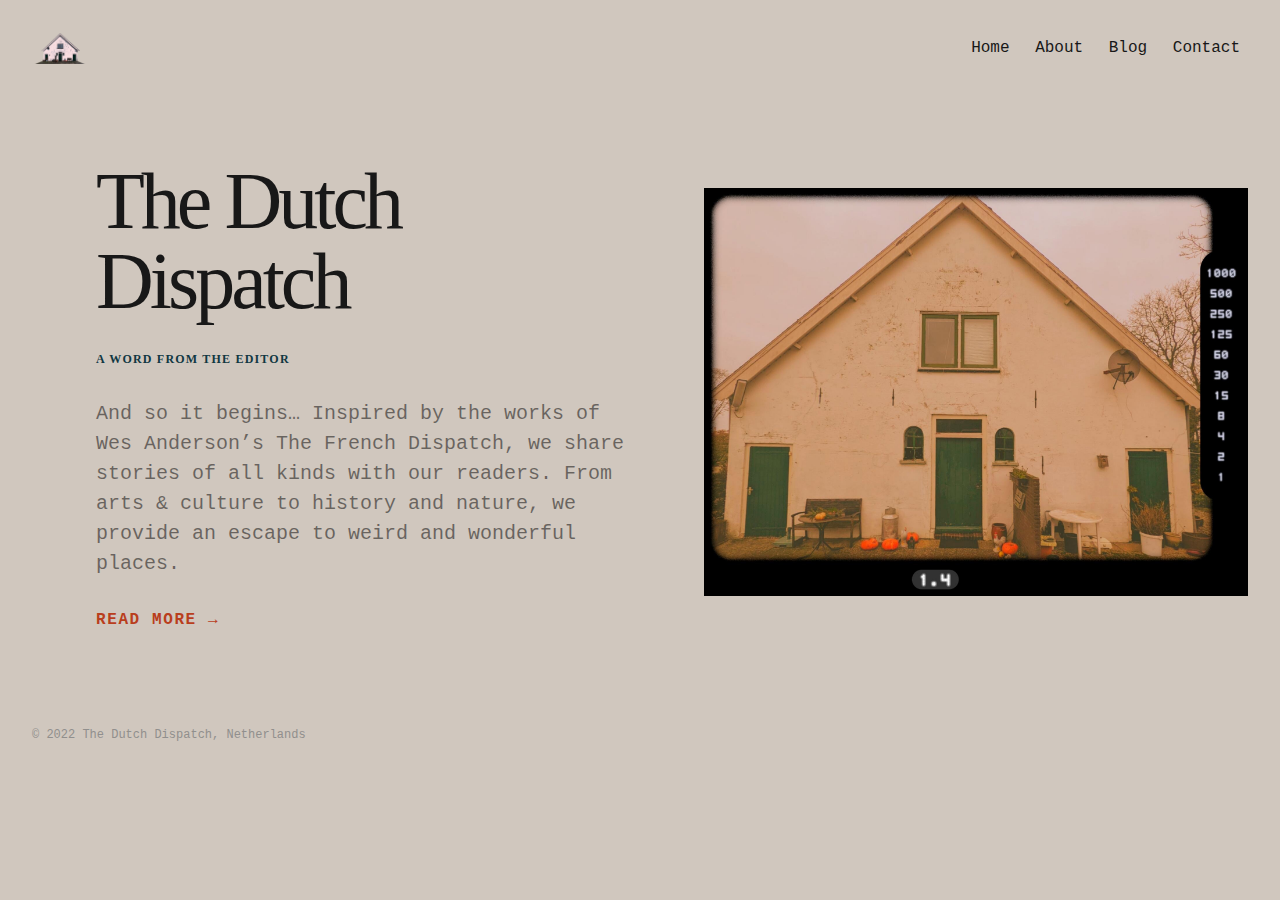
<file: index.html>
<!doctype html><html lang=en dir=ltr><head>
<meta name=generator content="Hugo 0.91.2">
<meta charset=utf-8>
<meta http-equiv=x-ua-compatible content="IE=edge,chrome=1">
<meta name=viewport content="width=device-width,initial-scale=1,shrink-to-fit=no">
<title>The Dutch Dispatch</title>
<meta name=description content="And so it begins... Inspired by the works of Wes Anderson's The French Dispatch, we share stories of all kinds with our readers. From arts & culture to history and nature, we provide an escape to weird and wonderful places.">
<meta property="og:title" content="The Dutch Dispatch">
<meta property="og:description" content="And so it begins... Inspired by the works of Wes Anderson's The French Dispatch, we share stories of all kinds with our readers. From arts & culture to history and nature, we provide an escape to weird and wonderful places.">
<meta property="og:type" content="website">
<meta property="og:url" content="/"><meta property="og:image" content="/img/home.jpeg">
<meta itemprop=name content="The Dutch Dispatch">
<meta itemprop=description content="And so it begins... Inspired by the works of Wes Anderson's The French Dispatch, we share stories of all kinds with our readers. From arts & culture to history and nature, we provide an escape to weird and wonderful places.">
<meta name=twitter:card content="summary_large_image">
<meta name=twitter:image content="/img/home.jpeg">
<meta name=twitter:title content="The Dutch Dispatch">
<meta name=twitter:description content="And so it begins... Inspired by the works of Wes Anderson's The French Dispatch, we share stories of all kinds with our readers. From arts & culture to history and nature, we provide an escape to weird and wonderful places.">
<meta name=twitter:site content="@dutchdispatch"><!--[if IE]><script src=//html5shiv.googlecode.com/svn/trunk/html5.js></script><![endif]-->
<link rel="shortcut icon" href="/img/favicon.ico?v=0" type=image/x-icon>
<link rel=icon href="/img/favicon.ico?v=0" type=image/x-icon>
<link rel=alternate type=application/rss+xml href=/index.xml title="The Dutch Dispatch">
<link rel=stylesheet href=/style.main.min.61b370cd4578bde4e82631aaf1d2ca634c3b2358a793ea593c5e6429d26a1043.css media=screen>
</head>
<body>
<div class="grid-container home"><header class="site-header pa4 bb b--transparent" role=banner>
<nav class="site-nav db dt-l w-100" role=nav>
<a class="site-brand db dtc-l v-mid link no-underline w-100 w-33-l tc tl-l" href=/ title=Home>
<img src=/img/house.png class="dib db-l h2 w-auto" alt="The Dutch Dispatch">
</a>
<div class="site-links db dtc-l v-mid w-100 w-47-l tc tr-l mt3 mt0-l">
<a class="link f6 f5-l dib pv1 ph2" href=/ title="Home Page">Home</a>
<a class="link f6 f5-l dib pv1 ph2" href=/about/ title="About Blogophonic">About</a>
<a class="link f6 f5-l dib pv1 ph2" href=/blog/ title=Blog>Blog</a>
<a class="link f6 f5-l dib pv1 ph2" href=/contact/ title="Contact Form">Contact</a>
</div>
</nav>
</header>
<main class="page-main pa4" role=main>
<section class="page-content mw9 center">
<div class="flex-l items-center">
<div class="mh5-l w-50-l">
<h1 class="f2 f1-m f-subheadline-l fw5-ns mv4 lh-solid tracked-tight">The Dutch Dispatch</h1>
<h2 class="f7 fw7 measure mv0 ttu tracked">A word from the editor</h2>
<p class="f4 measure mv4 lh-copy black-50">And so it begins&mldr; Inspired by the works of Wes Anderson&rsquo;s The French Dispatch, we share stories of all kinds with our readers. From arts & culture to history and nature, we provide an escape to weird and wonderful places.</p>
<a class="action text" href=/about>Read More &rarr;</a>
</div>
<div class="tr w-50-l">
<img class="mv0 w-70-m" src=img/home.jpeg>
</div>
</div>
</section>
</main>
<footer class="site-footer pa4 bt b--transparent" role=contentinfo>
<nav class="db dt-l w-100">
<p class="site-copyright f7 db dtc-l v-mid w-100 w-33-l tc tl-l pv2 pv0-l mv0 lh-copy">
&copy; 2022 The Dutch Dispatch, Netherlands
<br>
</p>
<div class="site-links f6 db dtc-l v-mid w-100 w-67-l tc tr-l pv2 pv0-l mv0">
</div>
</nav>
</footer>
</div>
</body>
</html>
</file>
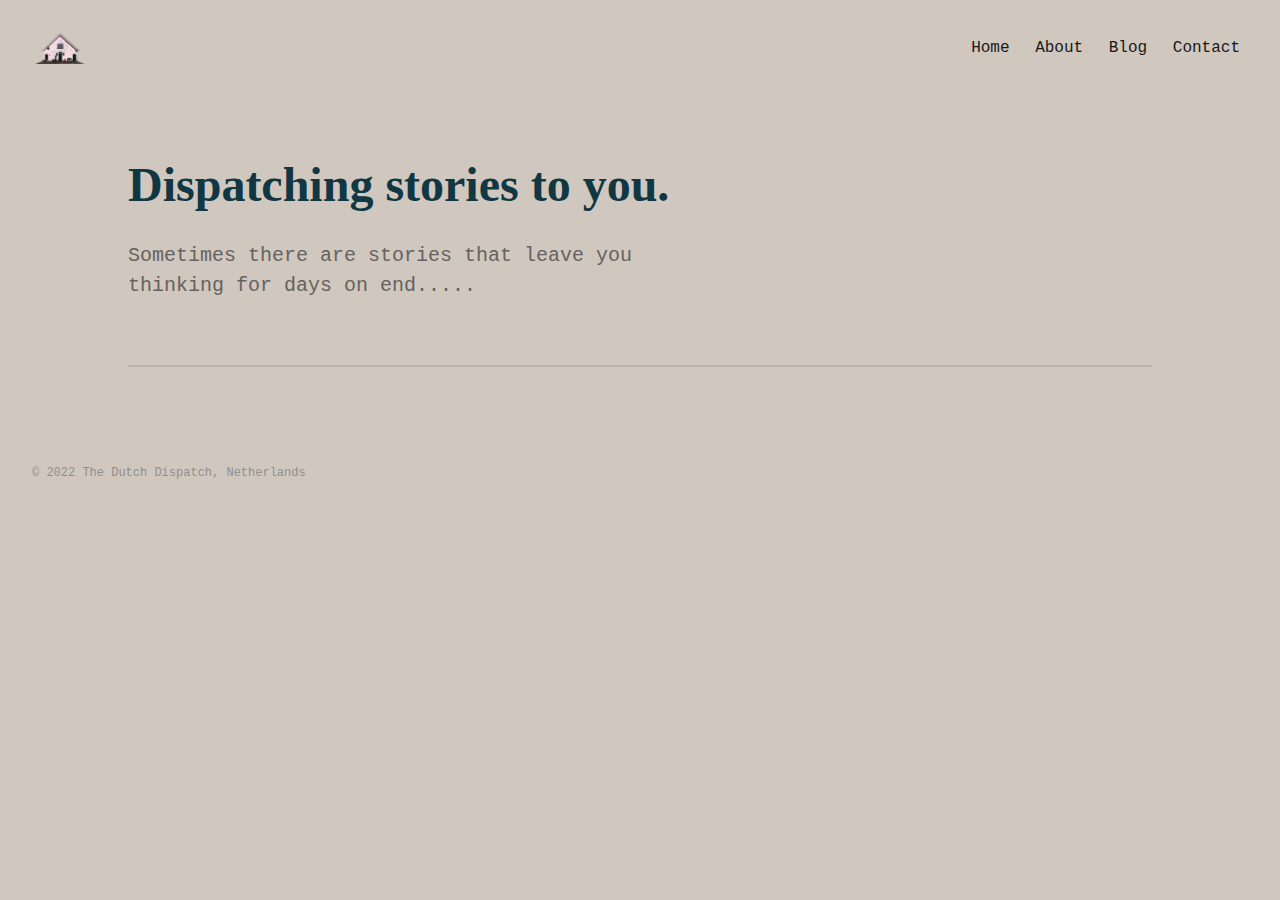
<file: about/index.html>
<!doctype html><html lang=en dir=ltr><head>
<meta charset=utf-8>
<meta http-equiv=x-ua-compatible content="IE=edge,chrome=1">
<meta name=viewport content="width=device-width,initial-scale=1,shrink-to-fit=no">
<title>About | The Dutch Dispatch</title>
<meta name=description content="A blog template for Hugo developed by Formspree and available for free.">
<meta property="og:title" content="About">
<meta property="og:description" content="A blog template for Hugo developed by Formspree and available for free.">
<meta property="og:type" content="article">
<meta property="og:url" content="/about/"><meta property="article:section" content>
<meta property="article:published_time" content="2019-02-19T14:47:22-06:00">
<meta property="article:modified_time" content="2019-02-19T14:47:22-06:00">
<meta itemprop=name content="About">
<meta itemprop=description content="A blog template for Hugo developed by Formspree and available for free."><meta itemprop=datePublished content="2019-02-19T14:47:22-06:00">
<meta itemprop=dateModified content="2019-02-19T14:47:22-06:00">
<meta itemprop=wordCount content="16">
<meta itemprop=keywords content>
<meta name=twitter:card content="summary">
<meta name=twitter:title content="About">
<meta name=twitter:description content="A blog template for Hugo developed by Formspree and available for free.">
<meta name=twitter:site content="@dutchdispatch"><!--[if IE]><script src=//html5shiv.googlecode.com/svn/trunk/html5.js></script><![endif]-->
<link rel="shortcut icon" href="/img/favicon.ico?v=0" type=image/x-icon>
<link rel=icon href="/img/favicon.ico?v=0" type=image/x-icon>
<link rel=stylesheet href=/style.main.min.61b370cd4578bde4e82631aaf1d2ca634c3b2358a793ea593c5e6429d26a1043.css media=screen>
</head>
<body>
<div class="grid-container standard"><header class="site-header pa4 bb b--transparent" role=banner>
<nav class="site-nav db dt-l w-100" role=nav>
<a class="site-brand db dtc-l v-mid link no-underline w-100 w-33-l tc tl-l" href=/ title=Home>
<img src=/img/house.png class="dib db-l h2 w-auto" alt="The Dutch Dispatch">
</a>
<div class="site-links db dtc-l v-mid w-100 w-47-l tc tr-l mt3 mt0-l">
<a class="link f6 f5-l dib pv1 ph2" href=/ title="Home Page">Home</a>
<a class="link f6 f5-l dib pv1 ph2" href=/about/ title="About Blogophonic">About</a>
<a class="link f6 f5-l dib pv1 ph2" href=/blog/ title=Blog>Blog</a>
<a class="link f6 f5-l dib pv1 ph2" href=/contact/ title="Contact Form">Contact</a>
</div>
</nav>
</header>
<main class="page-main pa4" role=main>
<section class="page-content mw8 center">
<h1 class="f2 f1-ns measure-narrow lh-solid">
Dispatching stories to you.
</h1>
<p class="f4 measure lh-copy">
Sometimes there are stories that leave you thinking for days on end.....
<hr class="f4 ba b--black-10 mt5 mb4 ml0">
</section>
</main>
<footer class="site-footer pa4 bt b--transparent" role=contentinfo>
<nav class="db dt-l w-100">
<p class="site-copyright f7 db dtc-l v-mid w-100 w-33-l tc tl-l pv2 pv0-l mv0 lh-copy">
&copy; 2022 The Dutch Dispatch, Netherlands
<br>
</p>
<div class="site-links f6 db dtc-l v-mid w-100 w-67-l tc tr-l pv2 pv0-l mv0">
</div>
</nav>
</footer>
</div>
</body>
</html>
</file>
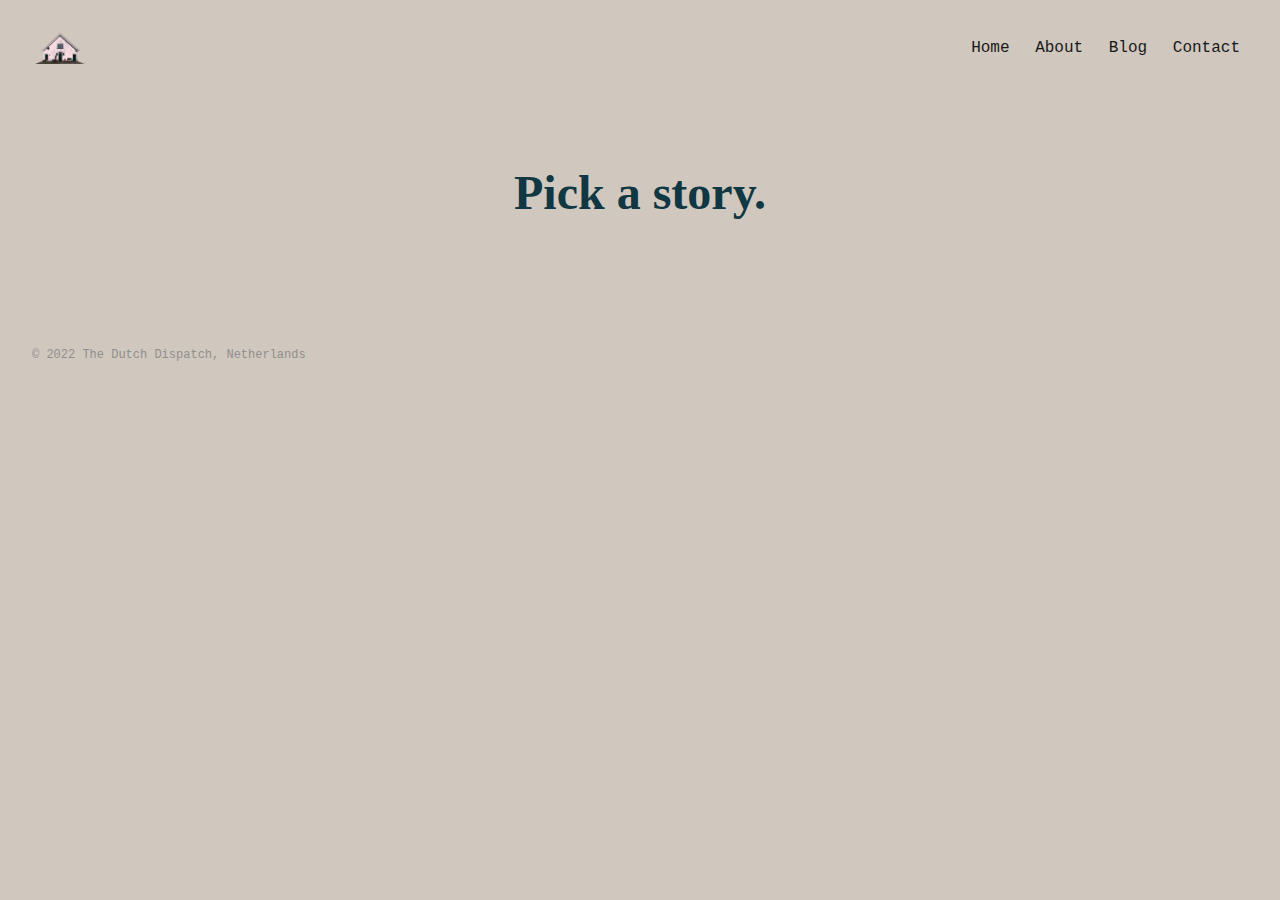
<file: blog/index.html>
<!doctype html><html lang=en dir=ltr><head>
<meta charset=utf-8>
<meta http-equiv=x-ua-compatible content="IE=edge,chrome=1">
<meta name=viewport content="width=device-width,initial-scale=1,shrink-to-fit=no">
<title>Pick a story. | The Dutch Dispatch</title>
<meta name=description content>
<meta property="og:title" content="Pick a story.">
<meta property="og:description" content>
<meta property="og:type" content="website">
<meta property="og:url" content="/blog/"><meta property="og:image" content="https://via.placeholder.com/960x480?text=SECTION+IMAGE">
<meta itemprop=name content="Pick a story.">
<meta itemprop=description content>
<meta name=twitter:card content="summary_large_image">
<meta name=twitter:image content="https://via.placeholder.com/960x480?text=SECTION+IMAGE">
<meta name=twitter:title content="Pick a story.">
<meta name=twitter:description content>
<meta name=twitter:site content="@dutchdispatch"><!--[if IE]><script src=//html5shiv.googlecode.com/svn/trunk/html5.js></script><![endif]-->
<link rel="shortcut icon" href="/img/favicon.ico?v=0" type=image/x-icon>
<link rel=icon href="/img/favicon.ico?v=0" type=image/x-icon>
<link rel=alternate type=application/rss+xml href=/blog/index.xml title="The Dutch Dispatch">
<link rel=stylesheet href=/style.main.min.61b370cd4578bde4e82631aaf1d2ca634c3b2358a793ea593c5e6429d26a1043.css media=screen>
</head>
<body>
<div class="grid-container list-grid"><header class="site-header pa4 bb b--transparent" role=banner>
<nav class="site-nav db dt-l w-100" role=nav>
<a class="site-brand db dtc-l v-mid link no-underline w-100 w-33-l tc tl-l" href=/ title=Home>
<img src=/img/house.png class="dib db-l h2 w-auto" alt="The Dutch Dispatch">
</a>
<div class="site-links db dtc-l v-mid w-100 w-47-l tc tr-l mt3 mt0-l">
<a class="link f6 f5-l dib pv1 ph2" href=/ title="Home Page">Home</a>
<a class="link f6 f5-l dib pv1 ph2" href=/about/ title="About Blogophonic">About</a>
<a class="link f6 f5-l dib pv1 ph2" href=/blog/ title=Blog>Blog</a>
<a class="link f6 f5-l dib pv1 ph2" href=/contact/ title="Contact Form">Contact</a>
</div>
</nav>
</header>
<main class="page-main pa4" role=main>
<section class="blog-intro mw8 center tc mb5">
<h2 class="f2 f1-ns lh-solid center">Pick a story.</h2>
<p class="f6 f5-ns measure lh-copy center"></p>
</section>
<section class="blog-content db flex-ns flex-row-ns flex-wrap-ns items-start mw8 center">
</section>
</main>
<footer class="site-footer pa4 bt b--transparent" role=contentinfo>
<nav class="db dt-l w-100">
<p class="site-copyright f7 db dtc-l v-mid w-100 w-33-l tc tl-l pv2 pv0-l mv0 lh-copy">
&copy; 2022 The Dutch Dispatch, Netherlands
<br>
</p>
<div class="site-links f6 db dtc-l v-mid w-100 w-67-l tc tr-l pv2 pv0-l mv0">
</div>
</nav>
</footer>
</div>
</body>
</html>
</file>
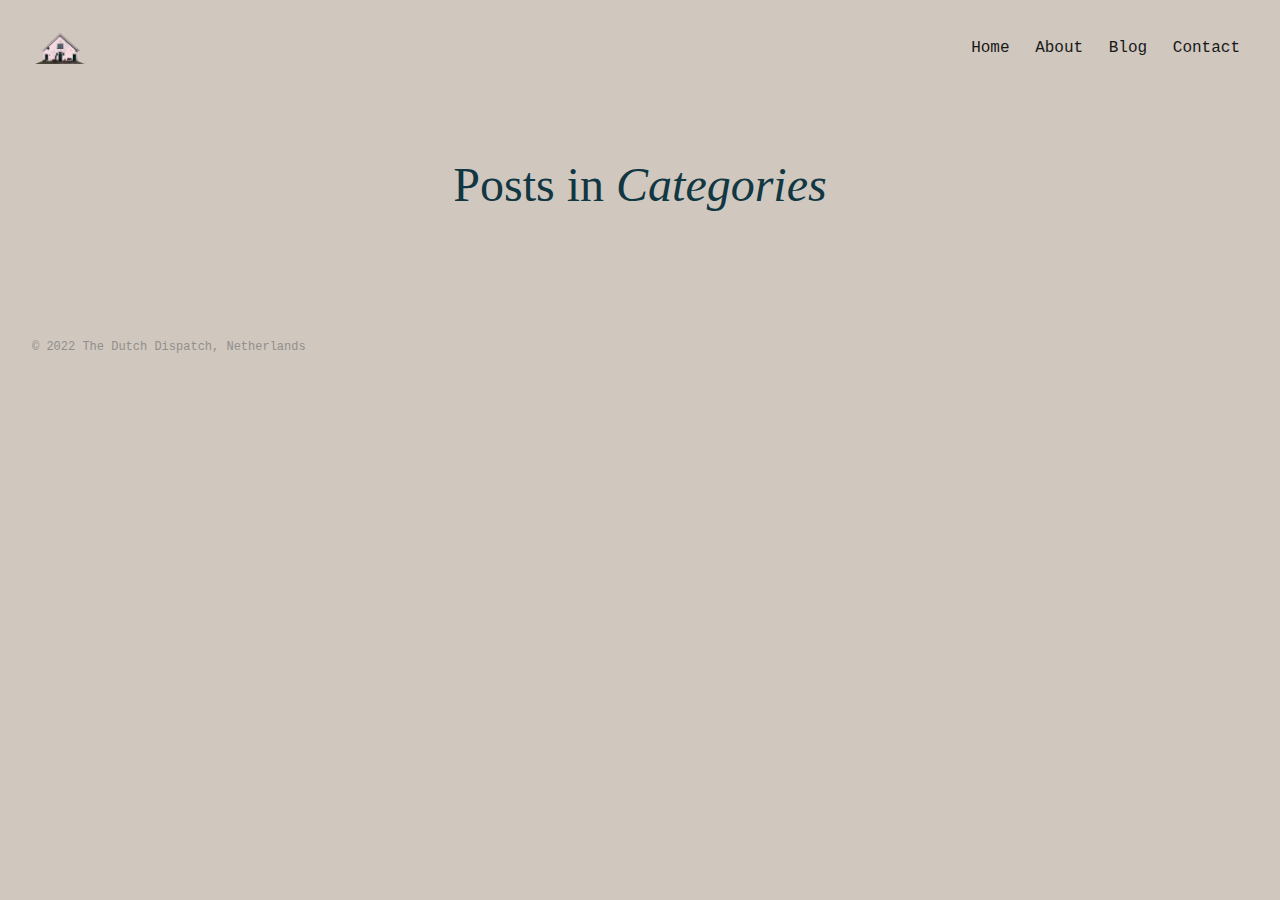
<file: categories/index.html>
<!doctype html><html lang=en dir=ltr><head>
<meta charset=utf-8>
<meta http-equiv=x-ua-compatible content="IE=edge,chrome=1">
<meta name=viewport content="width=device-width,initial-scale=1,shrink-to-fit=no">
<title>Categories | The Dutch Dispatch</title>
<meta name=description content>
<meta property="og:title" content="Categories">
<meta property="og:description" content>
<meta property="og:type" content="website">
<meta property="og:url" content="/categories/">
<meta itemprop=name content="Categories">
<meta itemprop=description content>
<meta name=twitter:card content="summary">
<meta name=twitter:title content="Categories">
<meta name=twitter:description content>
<meta name=twitter:site content="@dutchdispatch"><!--[if IE]><script src=//html5shiv.googlecode.com/svn/trunk/html5.js></script><![endif]-->
<link rel="shortcut icon" href="/img/favicon.ico?v=0" type=image/x-icon>
<link rel=icon href="/img/favicon.ico?v=0" type=image/x-icon>
<link rel=alternate type=application/rss+xml href=/categories/index.xml title="The Dutch Dispatch">
<link rel=stylesheet href=/style.main.min.61b370cd4578bde4e82631aaf1d2ca634c3b2358a793ea593c5e6429d26a1043.css media=screen>
</head>
<body>
<div class=grid-container><header class="site-header pa4 bb b--transparent" role=banner>
<nav class="site-nav db dt-l w-100" role=nav>
<a class="site-brand db dtc-l v-mid link no-underline w-100 w-33-l tc tl-l" href=/ title=Home>
<img src=/img/house.png class="dib db-l h2 w-auto" alt="The Dutch Dispatch">
</a>
<div class="site-links db dtc-l v-mid w-100 w-47-l tc tr-l mt3 mt0-l">
<a class="link f6 f5-l dib pv1 ph2" href=/ title="Home Page">Home</a>
<a class="link f6 f5-l dib pv1 ph2" href=/about/ title="About Blogophonic">About</a>
<a class="link f6 f5-l dib pv1 ph2" href=/blog/ title=Blog>Blog</a>
<a class="link f6 f5-l dib pv1 ph2" href=/contact/ title="Contact Form">Contact</a>
</div>
</nav>
</header>
<main class="page-main pa4" role=main>
<section class="blog-intro mw7 center mb5">
<h1 class="f2 f1-ns fw4 lh-solid tc center">Posts in <span class=i>Categories</span></h1>
</section>
<section class="blog-content mw7 center">
</section>
</main>
<footer class="site-footer pa4 bt b--transparent" role=contentinfo>
<nav class="db dt-l w-100">
<p class="site-copyright f7 db dtc-l v-mid w-100 w-33-l tc tl-l pv2 pv0-l mv0 lh-copy">
&copy; 2022 The Dutch Dispatch, Netherlands
<br>
</p>
<div class="site-links f6 db dtc-l v-mid w-100 w-67-l tc tr-l pv2 pv0-l mv0">
</div>
</nav>
</footer>
</div>
</body>
</html>
</file>
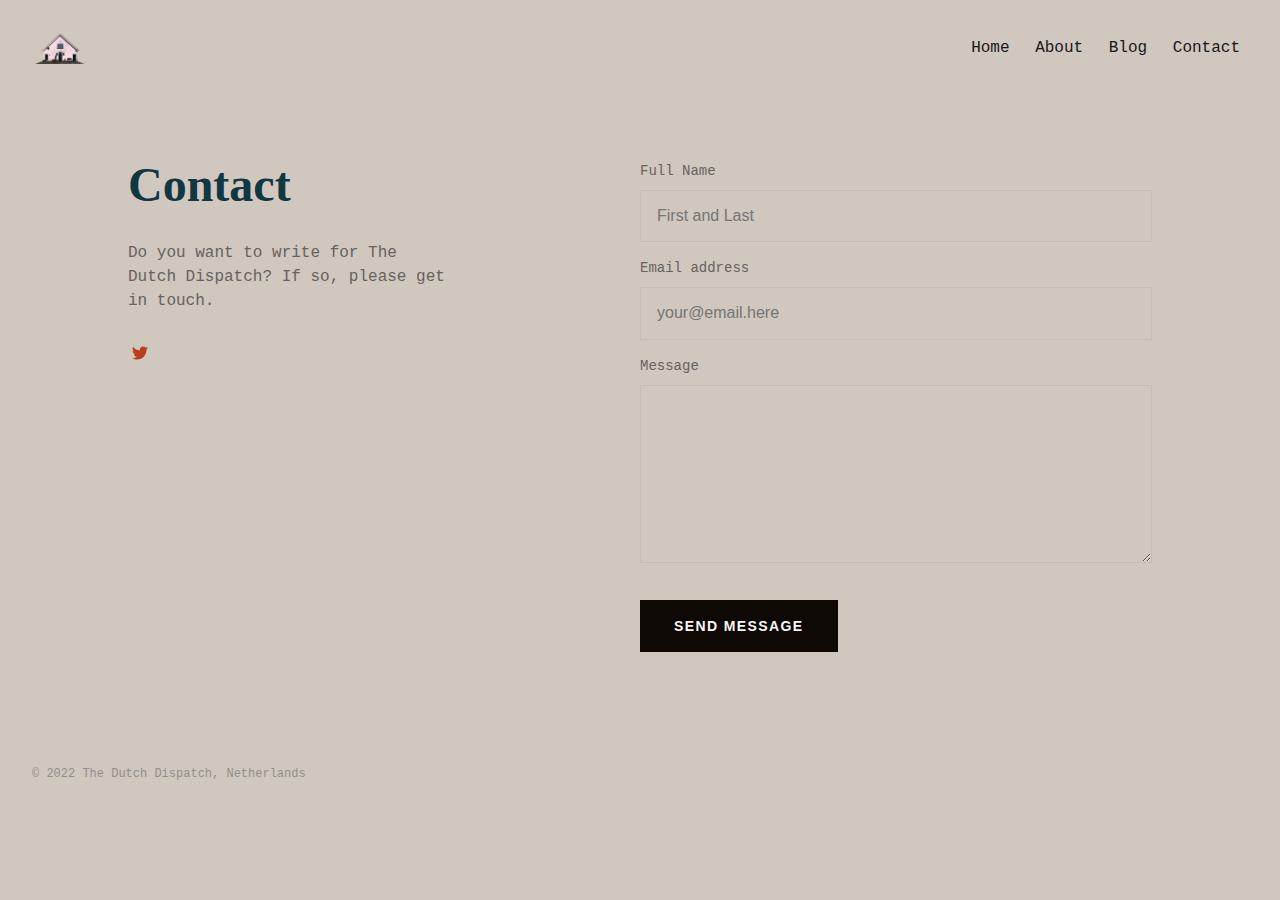
<file: contact/index.html>
<!doctype html><html lang=en dir=ltr><head>
<meta charset=utf-8>
<meta http-equiv=x-ua-compatible content="IE=edge,chrome=1">
<meta name=viewport content="width=device-width,initial-scale=1,shrink-to-fit=no">
<title>Contact | The Dutch Dispatch</title>
<meta name=description content="Do you want to write for The Dutch Dispatch? If so, please get in touch.">
<meta property="og:title" content="Contact">
<meta property="og:description" content="Do you want to write for The Dutch Dispatch? If so, please get in touch.">
<meta property="og:type" content="article">
<meta property="og:url" content="/contact/"><meta property="article:section" content="form">
<meta property="article:published_time" content="2019-02-25T13:38:41-06:00">
<meta property="article:modified_time" content="2019-02-25T13:38:41-06:00">
<meta itemprop=name content="Contact">
<meta itemprop=description content="Do you want to write for The Dutch Dispatch? If so, please get in touch."><meta itemprop=datePublished content="2019-02-25T13:38:41-06:00">
<meta itemprop=dateModified content="2019-02-25T13:38:41-06:00">
<meta itemprop=wordCount content="19">
<meta itemprop=keywords content>
<meta name=twitter:card content="summary">
<meta name=twitter:title content="Contact">
<meta name=twitter:description content="Do you want to write for The Dutch Dispatch? If so, please get in touch.">
<meta name=twitter:site content="@dutchdispatch"><!--[if IE]><script src=//html5shiv.googlecode.com/svn/trunk/html5.js></script><![endif]-->
<link rel="shortcut icon" href="/img/favicon.ico?v=0" type=image/x-icon>
<link rel=icon href="/img/favicon.ico?v=0" type=image/x-icon>
<link rel=stylesheet href=/style.main.min.61b370cd4578bde4e82631aaf1d2ca634c3b2358a793ea593c5e6429d26a1043.css media=screen>
</head>
<body>
<div class="grid-container split-right"><header class="site-header pa4 bb b--transparent" role=banner>
<nav class="site-nav db dt-l w-100" role=nav>
<a class="site-brand db dtc-l v-mid link no-underline w-100 w-33-l tc tl-l" href=/ title=Home>
<img src=/img/house.png class="dib db-l h2 w-auto" alt="The Dutch Dispatch">
</a>
<div class="site-links db dtc-l v-mid w-100 w-47-l tc tr-l mt3 mt0-l">
<a class="link f6 f5-l dib pv1 ph2" href=/ title="Home Page">Home</a>
<a class="link f6 f5-l dib pv1 ph2" href=/about/ title="About Blogophonic">About</a>
<a class="link f6 f5-l dib pv1 ph2" href=/blog/ title=Blog>Blog</a>
<a class="link f6 f5-l dib pv1 ph2" href=/contact/ title="Contact Form">Contact</a>
</div>
</nav>
</header>
<main class="page-main pa4" role=main>
<section class="page-content mw8 center">
<div class=flex-ns>
<div class="w-50-ns pr4-ns">
<h1 class="f2 f1-ns measure lh-solid">Contact</h1>
<p class="f5 measure-narrow lh-copy">Do you want to write for The Dutch Dispatch? If so, please get in touch.</p>
<p class="measure-narrow mv4 lh-copy">
<div class=social-icon-links>
<a class="link dim dib h1 w1 mh1" href=https://twitter.com/dutchdispatch title=Twitter target=_blank><svg fill="currentcolor" xmlns="http://www.w3.org/2000/svg" viewBox="0 0 16 16" fill-rule="evenodd" clip-rule="evenodd" stroke-linejoin="round" stroke-miterlimit="1.414"><path d="M16 3.038c-.59.26-1.22.437-1.885.517.677-.407 1.198-1.05 1.443-1.816-.634.375-1.337.648-2.085.795-.598-.638-1.45-1.036-2.396-1.036-1.812.0-3.282 1.468-3.282 3.28.0.258.03.51.085.75C5.152 5.39 2.733 4.084 1.114 2.1.83 2.583.67 3.147.67 3.75c0 1.14.58 2.143 1.46 2.732-.538-.017-1.045-.165-1.487-.41v.04c0 1.59 1.13 2.918 2.633 3.22-.276.074-.566.114-.865.114-.21.0-.416-.02-.617-.058.418 1.304 1.63 2.253 3.067 2.28-1.124.88-2.54 1.404-4.077 1.404-.265.0-.526-.015-.783-.045 1.453.93 3.178 1.474 5.032 1.474 6.038.0 9.34-5 9.34-9.338.0-.143-.004-.284-.01-.425.64-.463 1.198-1.04 1.638-1.7z" fill-rule="nonzero"/></svg>
</a>
</div>
</p>
</div>
<div class="w-50-ns mt3">
<form name=contact-submission action=https://formspree.io/your@email.here method=post accept-charset=utf-8>
<fieldset id=contact-inputs>
<legend>Contact Us Form</legend>
<label for=full-name>Full Name</label>
<input type=text name=name id=full-name placeholder="First and Last" required>
<label for=email-address>Email address</label>
<input type=email name=_replyto id=email-address placeholder=your@email.here required>
<label for=message>Message</label>
<textarea rows=6 name=message id=message placeholder required></textarea>
<input type=hidden name=_subject id=email-subject value="Contact Us Form Submission">
</fieldset>
<input type=submit value="Send Message">
</form>
</div>
</div>
</section>
</main>
<footer class="site-footer pa4 bt b--transparent" role=contentinfo>
<nav class="db dt-l w-100">
<p class="site-copyright f7 db dtc-l v-mid w-100 w-33-l tc tl-l pv2 pv0-l mv0 lh-copy">
&copy; 2022 The Dutch Dispatch, Netherlands
<br>
</p>
<div class="site-links f6 db dtc-l v-mid w-100 w-67-l tc tr-l pv2 pv0-l mv0">
</div>
</nav>
</footer>
</div>
</body>
</html>
</file>
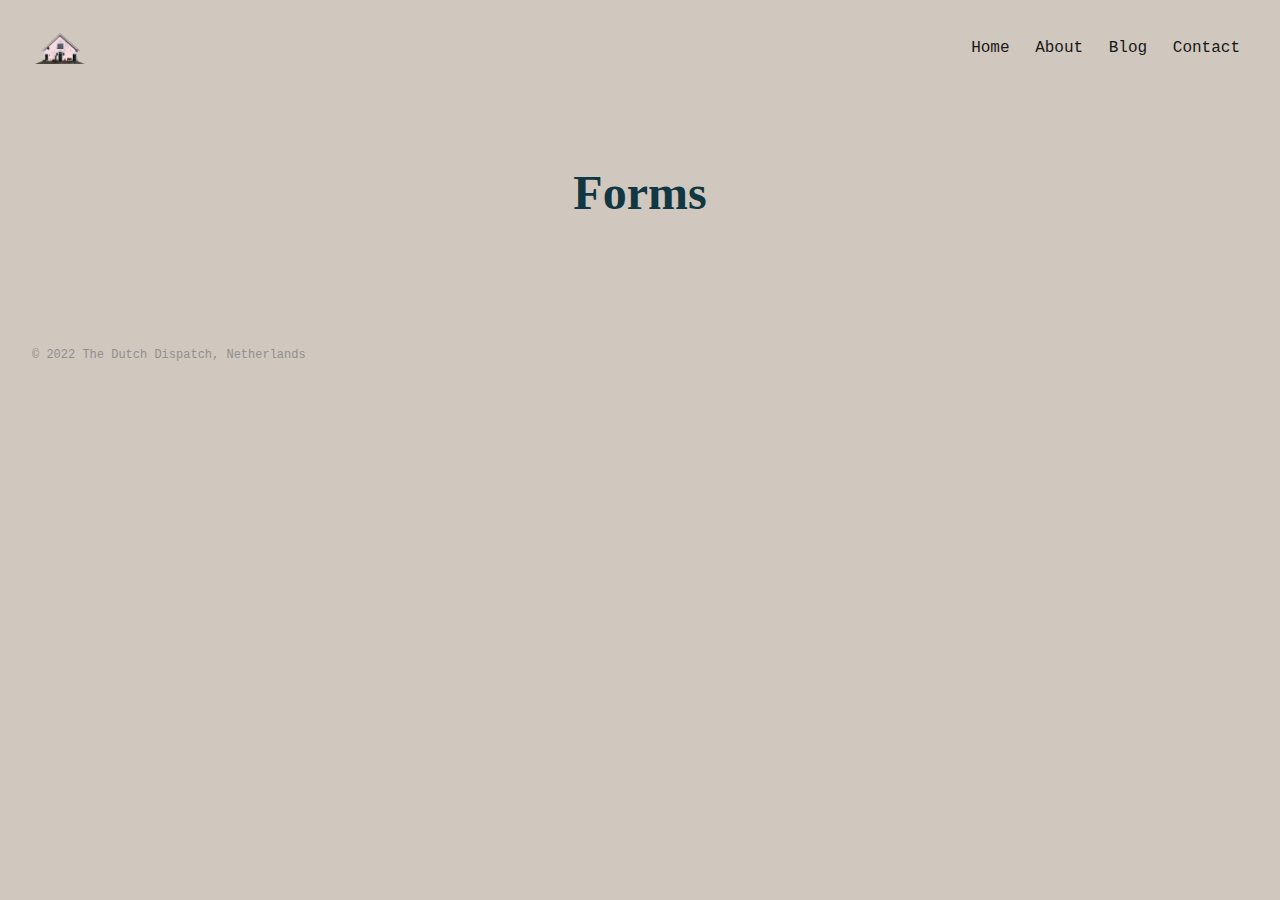
<file: form/index.html>
<!doctype html><html lang=en dir=ltr><head>
<meta charset=utf-8>
<meta http-equiv=x-ua-compatible content="IE=edge,chrome=1">
<meta name=viewport content="width=device-width,initial-scale=1,shrink-to-fit=no">
<title>Forms | The Dutch Dispatch</title>
<meta name=description content>
<meta property="og:title" content="Forms">
<meta property="og:description" content>
<meta property="og:type" content="website">
<meta property="og:url" content="/form/">
<meta itemprop=name content="Forms">
<meta itemprop=description content>
<meta name=twitter:card content="summary">
<meta name=twitter:title content="Forms">
<meta name=twitter:description content>
<meta name=twitter:site content="@dutchdispatch"><!--[if IE]><script src=//html5shiv.googlecode.com/svn/trunk/html5.js></script><![endif]-->
<link rel="shortcut icon" href="/img/favicon.ico?v=0" type=image/x-icon>
<link rel=icon href="/img/favicon.ico?v=0" type=image/x-icon>
<link rel=alternate type=application/rss+xml href=/form/index.xml title="The Dutch Dispatch">
<link rel=stylesheet href=/style.main.min.61b370cd4578bde4e82631aaf1d2ca634c3b2358a793ea593c5e6429d26a1043.css media=screen>
</head>
<body>
<div class=grid-container><header class="site-header pa4 bb b--transparent" role=banner>
<nav class="site-nav db dt-l w-100" role=nav>
<a class="site-brand db dtc-l v-mid link no-underline w-100 w-33-l tc tl-l" href=/ title=Home>
<img src=/img/house.png class="dib db-l h2 w-auto" alt="The Dutch Dispatch">
</a>
<div class="site-links db dtc-l v-mid w-100 w-47-l tc tr-l mt3 mt0-l">
<a class="link f6 f5-l dib pv1 ph2" href=/ title="Home Page">Home</a>
<a class="link f6 f5-l dib pv1 ph2" href=/about/ title="About Blogophonic">About</a>
<a class="link f6 f5-l dib pv1 ph2" href=/blog/ title=Blog>Blog</a>
<a class="link f6 f5-l dib pv1 ph2" href=/contact/ title="Contact Form">Contact</a>
</div>
</nav>
</header>
<main class="page-main pa4" role=main>
<section class="blog-intro mw7 center mb5">
<h2 class="f2 f1-ns lh-solid tc center">Forms</h2>
<p class="f6 f5-ns measure lh-copy tc center"></p>
</section>
<section class="blog-content mw7 center">
</section>
</main>
<footer class="site-footer pa4 bt b--transparent" role=contentinfo>
<nav class="db dt-l w-100">
<p class="site-copyright f7 db dtc-l v-mid w-100 w-33-l tc tl-l pv2 pv0-l mv0 lh-copy">
&copy; 2022 The Dutch Dispatch, Netherlands
<br>
</p>
<div class="site-links f6 db dtc-l v-mid w-100 w-67-l tc tr-l pv2 pv0-l mv0">
</div>
</nav>
</footer>
</div>
</body>
</html>
</file>
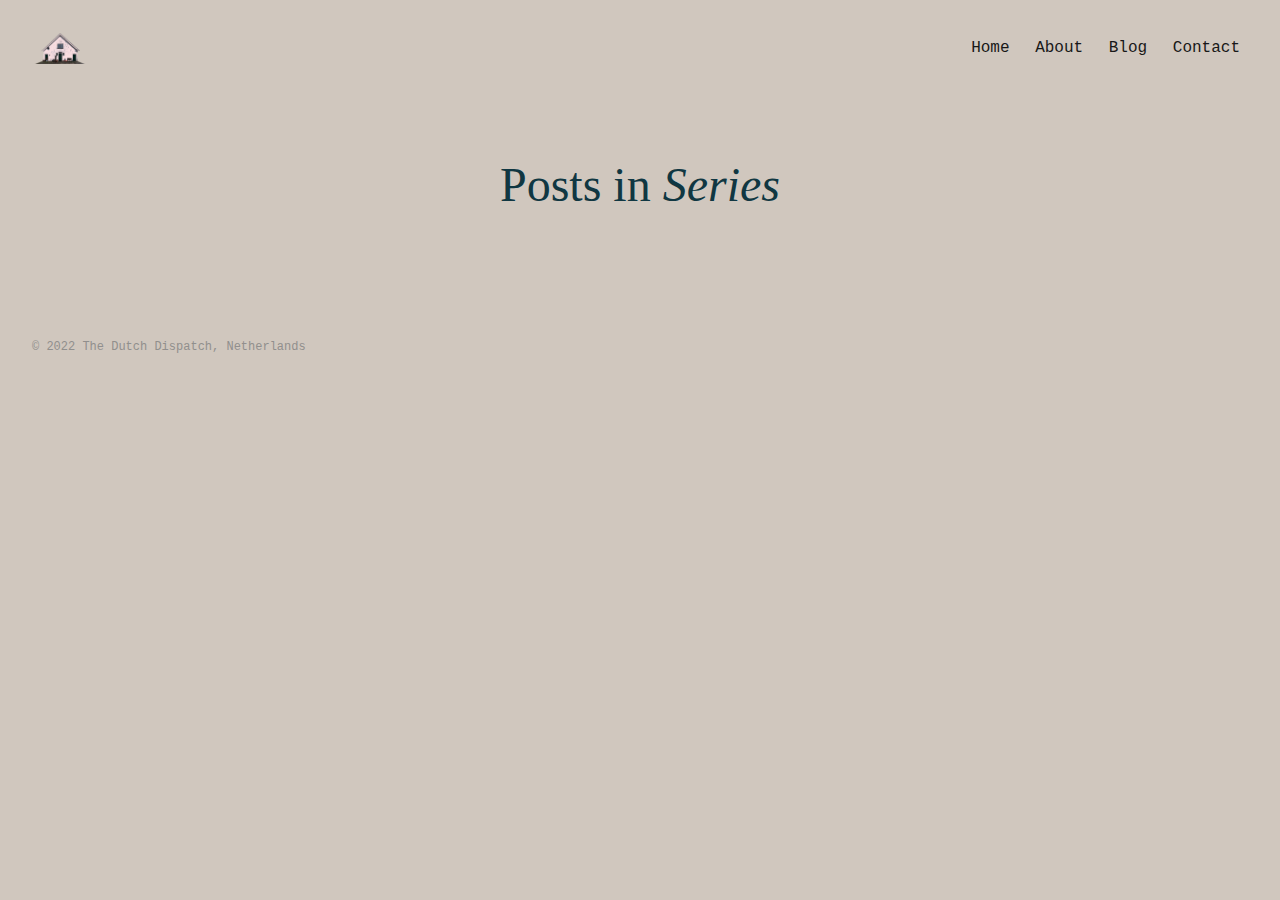
<file: series/index.html>
<!doctype html><html lang=en dir=ltr><head>
<meta charset=utf-8>
<meta http-equiv=x-ua-compatible content="IE=edge,chrome=1">
<meta name=viewport content="width=device-width,initial-scale=1,shrink-to-fit=no">
<title>Series | The Dutch Dispatch</title>
<meta name=description content>
<meta property="og:title" content="Series">
<meta property="og:description" content>
<meta property="og:type" content="website">
<meta property="og:url" content="/series/">
<meta itemprop=name content="Series">
<meta itemprop=description content>
<meta name=twitter:card content="summary">
<meta name=twitter:title content="Series">
<meta name=twitter:description content>
<meta name=twitter:site content="@dutchdispatch"><!--[if IE]><script src=//html5shiv.googlecode.com/svn/trunk/html5.js></script><![endif]-->
<link rel="shortcut icon" href="/img/favicon.ico?v=0" type=image/x-icon>
<link rel=icon href="/img/favicon.ico?v=0" type=image/x-icon>
<link rel=alternate type=application/rss+xml href=/series/index.xml title="The Dutch Dispatch">
<link rel=stylesheet href=/style.main.min.61b370cd4578bde4e82631aaf1d2ca634c3b2358a793ea593c5e6429d26a1043.css media=screen>
</head>
<body>
<div class=grid-container><header class="site-header pa4 bb b--transparent" role=banner>
<nav class="site-nav db dt-l w-100" role=nav>
<a class="site-brand db dtc-l v-mid link no-underline w-100 w-33-l tc tl-l" href=/ title=Home>
<img src=/img/house.png class="dib db-l h2 w-auto" alt="The Dutch Dispatch">
</a>
<div class="site-links db dtc-l v-mid w-100 w-47-l tc tr-l mt3 mt0-l">
<a class="link f6 f5-l dib pv1 ph2" href=/ title="Home Page">Home</a>
<a class="link f6 f5-l dib pv1 ph2" href=/about/ title="About Blogophonic">About</a>
<a class="link f6 f5-l dib pv1 ph2" href=/blog/ title=Blog>Blog</a>
<a class="link f6 f5-l dib pv1 ph2" href=/contact/ title="Contact Form">Contact</a>
</div>
</nav>
</header>
<main class="page-main pa4" role=main>
<section class="blog-intro mw7 center mb5">
<h1 class="f2 f1-ns fw4 lh-solid tc center">Posts in <span class=i>Series</span></h1>
</section>
<section class="blog-content mw7 center">
</section>
</main>
<footer class="site-footer pa4 bt b--transparent" role=contentinfo>
<nav class="db dt-l w-100">
<p class="site-copyright f7 db dtc-l v-mid w-100 w-33-l tc tl-l pv2 pv0-l mv0 lh-copy">
&copy; 2022 The Dutch Dispatch, Netherlands
<br>
</p>
<div class="site-links f6 db dtc-l v-mid w-100 w-67-l tc tr-l pv2 pv0-l mv0">
</div>
</nav>
</footer>
</div>
</body>
</html>
</file>
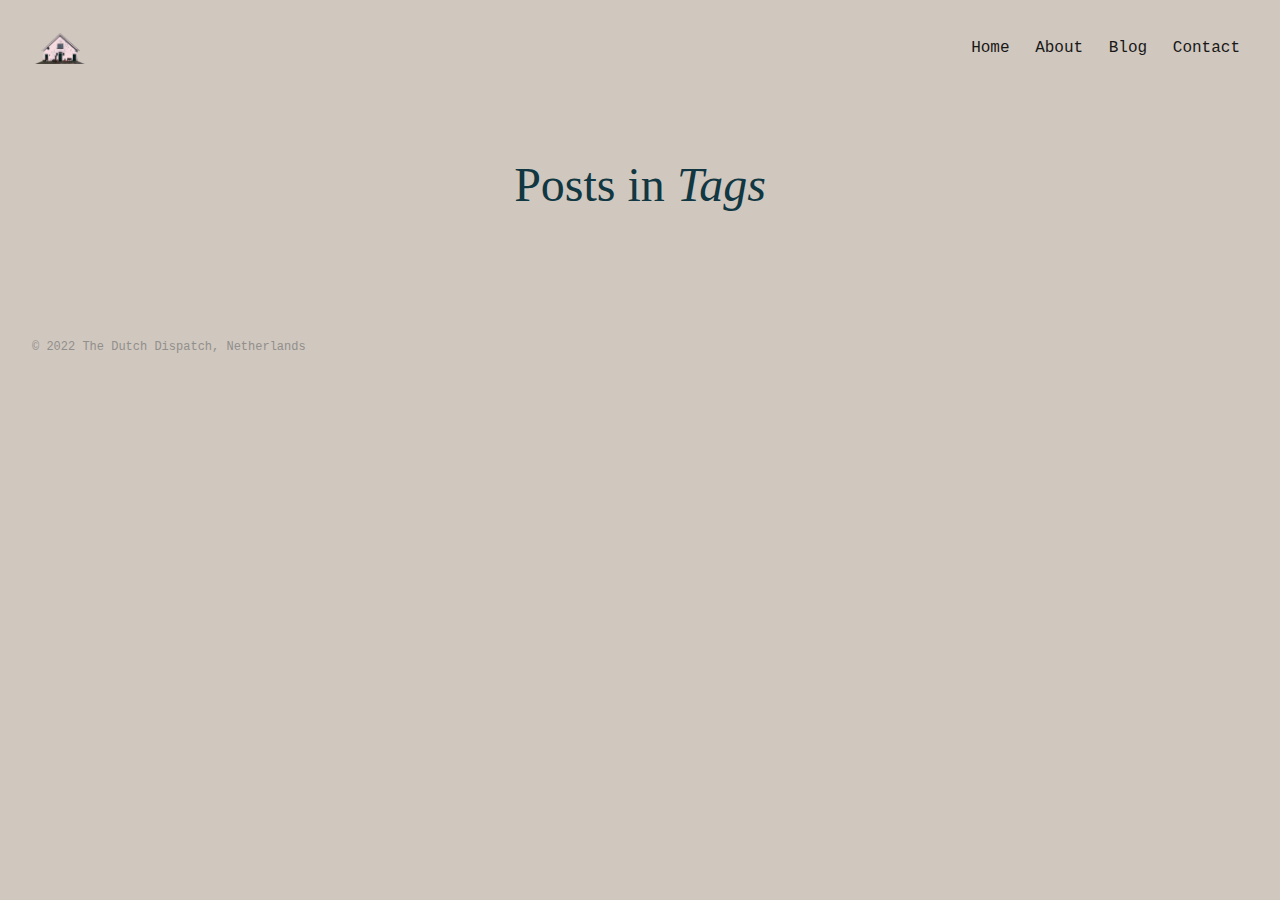
<file: tags/index.html>
<!doctype html><html lang=en dir=ltr><head>
<meta charset=utf-8>
<meta http-equiv=x-ua-compatible content="IE=edge,chrome=1">
<meta name=viewport content="width=device-width,initial-scale=1,shrink-to-fit=no">
<title>Tags | The Dutch Dispatch</title>
<meta name=description content>
<meta property="og:title" content="Tags">
<meta property="og:description" content>
<meta property="og:type" content="website">
<meta property="og:url" content="/tags/">
<meta itemprop=name content="Tags">
<meta itemprop=description content>
<meta name=twitter:card content="summary">
<meta name=twitter:title content="Tags">
<meta name=twitter:description content>
<meta name=twitter:site content="@dutchdispatch"><!--[if IE]><script src=//html5shiv.googlecode.com/svn/trunk/html5.js></script><![endif]-->
<link rel="shortcut icon" href="/img/favicon.ico?v=0" type=image/x-icon>
<link rel=icon href="/img/favicon.ico?v=0" type=image/x-icon>
<link rel=alternate type=application/rss+xml href=/tags/index.xml title="The Dutch Dispatch">
<link rel=stylesheet href=/style.main.min.61b370cd4578bde4e82631aaf1d2ca634c3b2358a793ea593c5e6429d26a1043.css media=screen>
</head>
<body>
<div class=grid-container><header class="site-header pa4 bb b--transparent" role=banner>
<nav class="site-nav db dt-l w-100" role=nav>
<a class="site-brand db dtc-l v-mid link no-underline w-100 w-33-l tc tl-l" href=/ title=Home>
<img src=/img/house.png class="dib db-l h2 w-auto" alt="The Dutch Dispatch">
</a>
<div class="site-links db dtc-l v-mid w-100 w-47-l tc tr-l mt3 mt0-l">
<a class="link f6 f5-l dib pv1 ph2" href=/ title="Home Page">Home</a>
<a class="link f6 f5-l dib pv1 ph2" href=/about/ title="About Blogophonic">About</a>
<a class="link f6 f5-l dib pv1 ph2" href=/blog/ title=Blog>Blog</a>
<a class="link f6 f5-l dib pv1 ph2" href=/contact/ title="Contact Form">Contact</a>
</div>
</nav>
</header>
<main class="page-main pa4" role=main>
<section class="blog-intro mw7 center mb5">
<h1 class="f2 f1-ns fw4 lh-solid tc center">Posts in <span class=i>Tags</span></h1>
</section>
<section class="blog-content mw7 center">
</section>
</main>
<footer class="site-footer pa4 bt b--transparent" role=contentinfo>
<nav class="db dt-l w-100">
<p class="site-copyright f7 db dtc-l v-mid w-100 w-33-l tc tl-l pv2 pv0-l mv0 lh-copy">
&copy; 2022 The Dutch Dispatch, Netherlands
<br>
</p>
<div class="site-links f6 db dtc-l v-mid w-100 w-67-l tc tr-l pv2 pv0-l mv0">
</div>
</nav>
</footer>
</div>
</body>
</html>
</file>
